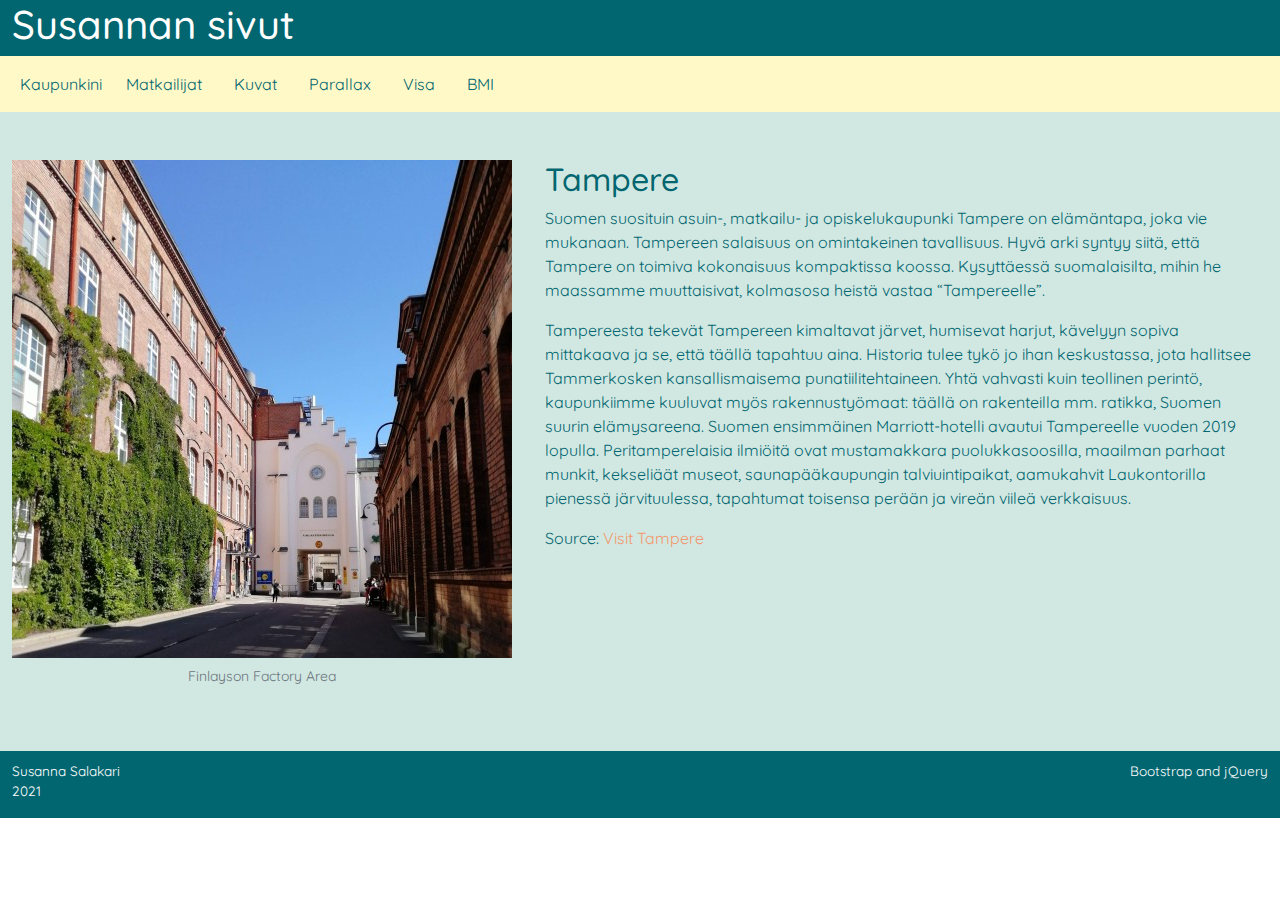
<file: index.html>
<!DOCTYPE html>
<html lang="fi">
<head>
    <meta charset="UTF-8">
    <meta http-equiv="X-UA-Compatible" content="IE=edge">
    <meta name="viewport" content="width=device-width, initial-scale=1.0">
    <meta content="Susanna Salakari" name="author">
    <title>Kaupunkini, Susannan sivut - SS</title>
    <link rel="stylesheet" href="css/bootstrap.css">
    <link rel="stylesheet" href="css/salakari.css">
</head>
<body>
    <main class="container-fluid">

        <header class="row">
            <div class="col-12">
                <h1>Susannan sivut</h1>
            </div>
            <!-- navbar: perusasettelu -->
            <nav class="navbar navbar-expand-md navbar-light bg-light">
                <!-- hampurilaisvalikko -->
                <button type="button" class="navbar-toggler"
                data-bs-toggle="collapse" data-bs-target="#valikko"
                aria-controls="valikko" aria-expanded="false"
                aria-label="Toggle navigation">
                <span class="navbar-toggler-icon"></span>
                </button>
                <!-- tästä alkaa varsinainen valikko -->
                <div class="collapse navbar-collapse" id="valikko">
                    <ul class="navbar-nav">
                        <li class="nav-item">
                            <a class="nav-link" aria-current="page" 
                            href="index.html">Kaupunkini</a>
                        </li>
                        <li class="nav-item px-2">
                            <a class="nav-link" aria-current="page" 
                            href="touristsSS.html">Matkailijat</a>
                        </li>
                        <li class="nav-item px-2">
                            <a class="nav-link" aria-current="page" 
                            href="imagesSS.html">Kuvat</a>
                        </li>
                        <li class="nav-item px-2">
                            <a class="nav-link" aria-current="page" 
                            href="parallaxSS.html">Parallax</a>
                        </li>
                        <li class="nav-item px-2">
                            <a class="nav-link" aria-current="page" 
                            href="QuizSS.html">Visa</a>
                        </li>
                        <li class="nav-item px-2">
                            <a class="nav-link" aria-current="page" 
                            href="bmiSS.html">BMI</a>
                        </li>
                    </ul>
                </div>
            </nav>
        </header>

        <section class="row mt-5 mb-5">
            <div class="col-md-5">
                <figure class="figure">
                    <img src="img/finlaysonArea.jpg" class="figure-img img-fluid" alt="finlayson area">
                    <figcaption class="figure-caption text-center">Finlayson Factory Area</figcaption>
                </figure>
            </div>
            <div class="col-md-7 index">
                <h2>Tampere</h2>
                <p>Suomen suosituin asuin-, matkailu- ja opiskelukaupunki Tampere on elämäntapa, joka vie mukanaan. 
                    Tampereen salaisuus on omintakeinen tavallisuus. Hyvä arki syntyy siitä, että Tampere on toimiva 
                    kokonaisuus kompaktissa koossa. Kysyttäessä suomalaisilta, mihin he maassamme muuttaisivat, kolmasosa 
                    heistä vastaa “Tampereelle”.</p>
                <p>Tampereesta tekevät Tampereen kimaltavat järvet, humisevat harjut, kävelyyn sopiva mittakaava ja se, että 
                    täällä tapahtuu aina. Historia tulee tykö jo ihan keskustassa, jota hallitsee Tammerkosken kansallismaisema 
                    punatiilitehtaineen. Yhtä vahvasti kuin teollinen perintö, kaupunkiimme kuuluvat myös rakennustyömaat: täällä on 
                    rakenteilla mm. ratikka, Suomen suurin elämysareena. Suomen ensimmäinen Marriott-hotelli avautui Tampereelle vuoden 
                    2019 lopulla. Peritamperelaisia ilmiöitä ovat mustamakkara puolukkasoosilla, maailman parhaat munkit, kekseliäät 
                    museot, saunapääkaupungin talviuintipaikat, aamukahvit Laukontorilla pienessä järvituu­lessa, tapahtumat toisensa 
                    perään ja vireän viileä verkkaisuus.</p>
                <address class="text-start">Source: <a href="https://visittampere.fi/info/tampereen-tarina/" 
                    target="_blank">Visit Tampere</a></address>
            </div>

        </section>

        <footer class="row mt-5">
            <div class="col-12 col-md-6">
                <p class="text-center text-md-start">Susanna Salakari<br>2021</p>
            </div>
            <div class="col-12 col-md-6">
                <p class="text-center text-md-end">Bootstrap and jQuery</p>
            </div>
        </footer>

    </main>

    <script src="https://cdn.jsdelivr.net/npm/@popperjs/core@2.6.0/dist/umd/popper.min.js" 
        integrity="sha384-KsvD1yqQ1/1+IA7gi3P0tyJcT3vR+NdBTt13hSJ2lnve8agRGXTTyNaBYmCR/Nwi" 
        crossorigin="anonymous"></script>
    <script src="https://cdn.jsdelivr.net/npm/bootstrap@5.0.0-beta2/dist/js/bootstrap.min.js" 
        integrity="sha384-nsg8ua9HAw1y0W1btsyWgBklPnCUAFLuTMS2G72MMONqmOymq585AcH49TLBQObG" 
        crossorigin="anonymous"></script>
    <script src="js/salakari.js"></script>
</body>
</html>
</file>
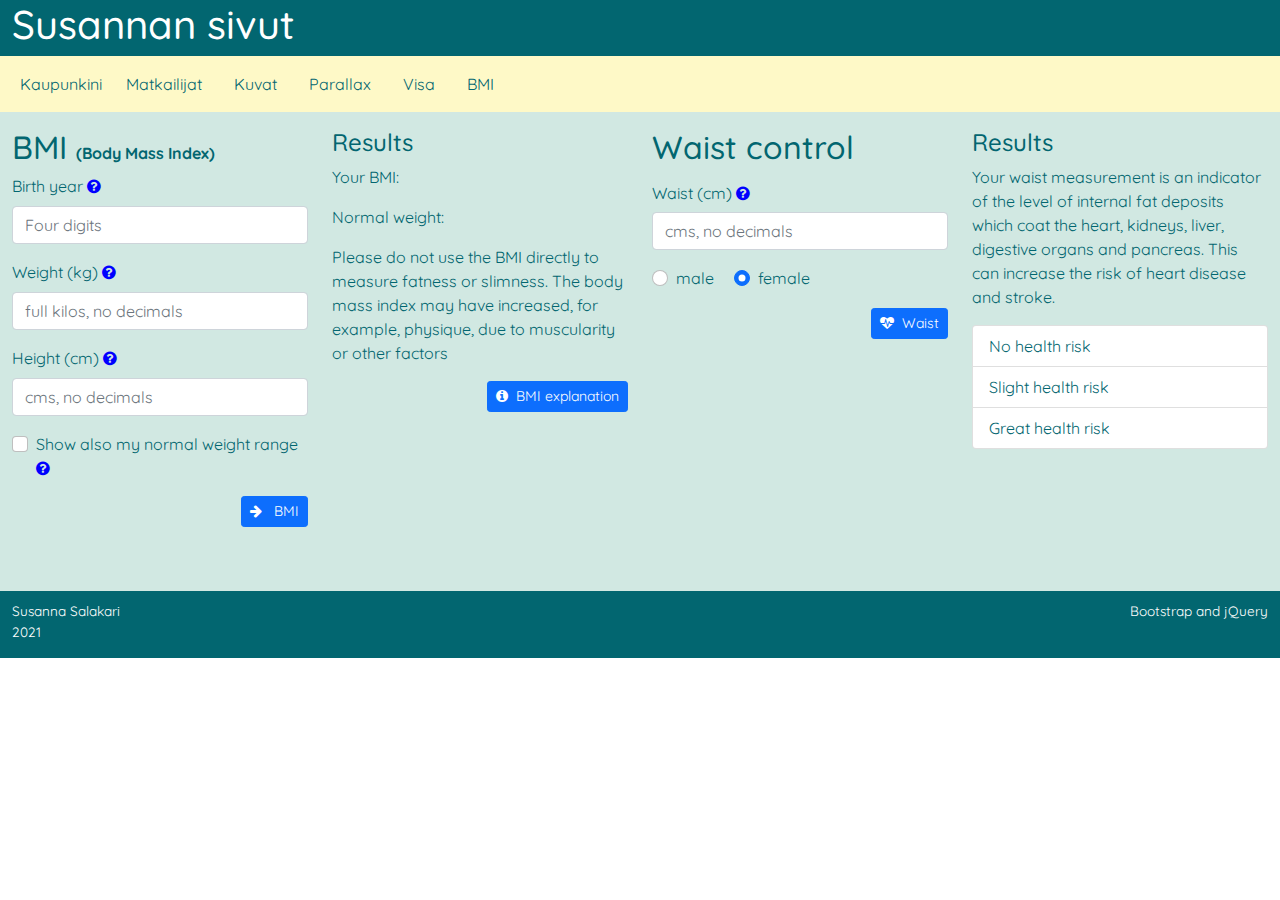
<file: bmiSS.html>
<!DOCTYPE html>
<html lang="en">
<head>
    <meta charset="UTF-8">
    <meta http-equiv="X-UA-Compatible" content="IE=edge">
    <meta name="viewport" content="width=device-width, initial-scale=1.0">
    <meta content="Susanna Salakari" name="author">
    <title>BMI, Susannan sivut - SS</title>
    <link rel="stylesheet" href="css/bootstrap.css">
    <link rel="stylesheet" href="https://stackpath.bootstrapcdn.com/font-awesome/4.7.0/css/font-awesome.min.css" integrity="sha384-wvfXpqpZZVQGK6TAh5PVlGOfQNHSoD2xbE+QkPxCAFlNEevoEH3Sl0sibVcOQVnN" crossorigin="anonymous">
    <link rel="stylesheet" href="css/salakari.css">
</head>
<body>
    <main class="container-fluid">

        <header class="row">
            <div class="col-12">
                <h1>Susannan sivut</h1>
            </div>
            <!-- navbar: perusasettelu -->
            <nav class="navbar navbar-expand-md navbar-light bg-light">
                    <!-- hampurilaisvalikko -->
                    <button type="button" class="navbar-toggler"
                    data-bs-toggle="collapse" data-bs-target="#valikko"
                    aria-controls="valikko" aria-expanded="false"
                    aria-label="Toggle navigation">
                    <span class="navbar-toggler-icon"></span>
                    </button>
                    <!-- tästä alkaa varsinainen valikko -->
                    <div class="collapse navbar-collapse" id="valikko">
                        <ul class="navbar-nav">
                            <li class="nav-item">
                                <a class="nav-link" aria-current="page" 
                                href="index.html">Kaupunkini</a>
                            </li>
                            <li class="nav-item px-2">
                                <a class="nav-link" aria-current="page" 
                                href="touristsSS.html">Matkailijat</a>
                            </li>
                            <li class="nav-item px-2">
                                <a class="nav-link" aria-current="page" 
                                href="imagesSS.html">Kuvat</a>
                            </li>
                            <li class="nav-item px-2">
                                <a class="nav-link" aria-current="page" 
                                href="parallaxSS.html">Parallax</a>
                            </li>
                            <li class="nav-item px-2">
                                <a class="nav-link" aria-current="page" 
                                href="QuizSS.html">Visa</a>
                            </li>
                            <li class="nav-item px-2">
                                <a class="nav-link" aria-current="page" 
                                href="bmiSS.html">BMI</a>
                            </li>
                        </ul>
                    </div>
                </nav>
        </header>

        <section class="row" id="bmipage">

            <div class="col-sm-6 col-lg-3 mt-3" >
                <h2 class="h2bmi">BMI <span id="bmismall">(Body Mass Index)</span></h2>
                <form>
                    <div class="mb-3">
                        <label for="svuosi" class="form-label">Birth year</label>
                        <a data-bs-container="body" 
                        data-bs-toggle="popover" 
                        data-bs-placement="right" 
                        title="What's my birth year?"
                        data-bs-content="Birth year is the year you were born, silly!"
                        data-bs-trigger="focus"
                        tabindex="0">
                        <i class="fa fa-question-circle" aria-hidden="true"></i>
                        </a>
                        <input type="text" class="form-control bmiinputs" id="svuosi" placeholder="Four digits">
                    </div>
                    <div class="mb-3">
                        <label for="paino" class="form-label">Weight (kg)</label>
                        <a data-bs-container="body" 
                        data-bs-toggle="popover" 
                        data-bs-placement="right" 
                        title="What is my weight?"
                        data-bs-content="Better jump on a scale and check!"
                        data-bs-trigger="focus"
                        tabindex="0">
                        <i class="fa fa-question-circle" aria-hidden="true"></i>
                        </a>
                        <input type="text" class="form-control bmiinputs" id="paino" placeholder="full kilos, no decimals">
                    </div>
                    <div class="mb-3">
                        <label for="pituus" class="form-label">Height (cm)</label>
                        <a data-bs-container="body" 
                        data-bs-toggle="popover" 
                        data-bs-placement="right" 
                        title="What is my height?"
                        data-bs-content="Measure from the top of your head to the tips of your toes - standing on tiptoes is CHEATING!"
                        data-bs-trigger="focus"
                        tabindex="0">
                        <i class="fa fa-question-circle" aria-hidden="true"></i>
                        </a>
                        <input type="text" class="form-control bmiinputs" id="pituus" placeholder="cms, no decimals">
                    </div>
                    <div class="form-check">
                        <input class="form-check-input" type="checkbox" id="shownormal">
                        <label class="form-check-label" for="shownormal">
                          Show also my normal weight range
                        </label>
                        <a data-bs-container="body" 
                        data-bs-toggle="popover" 
                        data-bs-placement="right" 
                        title="What is normal weight range?"
                        data-bs-content="The amount you should weigh to be healthy!"
                        data-bs-trigger="focus"
                        tabindex="0">
                        <i class="fa fa-question-circle" aria-hidden="true"></i>
                        </a>
                    </div>

                    <div class="text-end mt-3">
                        <button type="button" class="btn btn-primary btn-sm" id="bmibutton">
                        <i class="fa fa-arrow-right" aria-hidden="true"></i> &nbsp; BMI</button>
                    </div>
                    <p id="testi9"></p>
                </form> 
            </div>

            <div class="col-sm-6 col-lg-3 mt-3">
                <h4>Results</h4>
                <p>Your BMI: <span id="bmiresult"></span></p>
                <p>Normal weight: <span id="normalresult"></span></p>
                <p>Please do not use the BMI directly to measure
                    fatness or slimness. The body mass index may
                    have increased, for example, physique, due to
                    muscularity or other factors
                </p>
                <div class="text-end mt-3">
                    <button class="btn btn-primary btn-sm mb-3" type="button" data-bs-toggle="collapse" 
                        data-bs-target="#collapseExample" aria-expanded="false" aria-controls="collapseExample" id="bmiexpbtn">
                        <i class="fa fa-info-circle" aria-hidden="true"></i>&nbsp; BMI explanation
                    </button>
                </div>
                <div class="collapse" id="collapseExample">
                    <div class="card card-body">
                        <ul class="list-group" id="bmiexpl">
                            <li class="list-group-item range1" id="bmi1"> Severly underweight (BMI < 17)</li>
                            <li class="list-group-item range1" id="bmi2"> Underweight (BMI = 17 - < 18.5)</li>
                            <li class="list-group-item range1" id="bmi3"> Normal weight (BMI = 18.5 - < 25)</li>
                            <li class="list-group-item range1" id="bmi4"> Overweight (BMI = 25 - < 30)</li>
                            <li class="list-group-item range1" id="bmi5"> Moderately obese (BMI = 30 - < 35)</li>
                            <li class="list-group-item range1" id="bmi6"> Severely obese (BMI = 35 - < 40)</li>
                            <li class="list-group-item range1" id="bmi7"> Very severely obese (BMI >= 40)</li>
                        </ul>
                    </div>
                  </div>

            </div>

            <div class="col-sm-6 col-lg-3 mt-3"> 
                <h2 class="h2bmi">Waist control</h2>
                <div>
                    <label for="waist" class="col-form-label">Waist (cm)
                    </label>                        
                    <a data-bs-container="body" 
                    data-bs-toggle="popover" 
                    data-bs-placement="right" 
                    title="Where exactly is waist?"
                    data-bs-content="Waist is the part of the body between the pelvis and the stomach."
                    data-bs-trigger="focus"
                    tabindex="0">
                    <i class="fa fa-question-circle" aria-hidden="true"></i>
                    </a>
                    <div>
                        <input type="text" class="form-control" id="waist" placeholder="cms, no decimals">
                    </div>
                </div>

                <!-- <i class="fa fa-question-circle-o" aria-hidden="true"></i> -->

                <div class="mt-3">
                    <div class="form-check form-check-inline">
                        <input class="form-check-input" type="radio" name="gender" id="male" value="1"  >
                        <label class="form-check-label" for="male">
                          male
                        </label>
                    </div>
                    <div class="form-check form-check-inline" checked>
                        <input class="form-check-input" type="radio" name="gender" id="female" value="2" checked>
                        <label class="form-check-label" for="female">
                          female
                        </label>
                    </div>
                </div>

                <div class="text-end mt-3">
                    <button type="button" class="btn btn-primary btn-sm" id="calcwaist"><i class="fa fa-heartbeat" aria-hidden="true"></i>&nbsp; Waist</button>
                </div>

            </div>

            <div class="col-sm-6 col-lg-3 mt-3">
                <h4>Results</h4>
                <p>Your waist measurement is an indicator of the
                    level of internal fat deposits which coat the
                    heart, kidneys, liver, digestive organs and
                    pancreas. This can increase the risk of heart
                    disease and stroke.
                </p>

                <ul class="list-group">
                    <li class="list-group-item range2" id="health1">No health risk</li>
                    <li class="list-group-item range2" id="health2">Slight health risk</li>
                    <li class="list-group-item range2" id="health3">Great health risk</li>
                </ul>
            </div>

        </section>

        <footer class="row mt-5">
            <div class="col-12 col-md-6">
                <p class="text-center text-md-start">Susanna Salakari<br>2021</p>
            </div>
            <div class="col-12 col-md-6">
                <p class="text-center text-md-end">Bootstrap and jQuery</p>
            </div>
        </footer>

    </main>

    <!--  modal window definition -->
    <div class="modal" tabindex="-1" id="mymessage">
        <div class="modal-dialog">
            <div class="modal-content">
                <div class="modal-header">
                    <h5 class="modal-title" id="m_title">Missing input</h5>
                    <button type="button" class="btn-close" data-bs-dismiss="modal" aria-label="Close"></button>
                </div>
                <div class="modal-body" id="m_body">
                    <p>You need to write all input data</p>
                </div>
                <div class="modal-footer">
                    <button type="button" class="btn btn-primary" data-bs-dismiss="modal">Close</button>                        
                </div>
            </div>
        </div>
    </div>    


    <script src="https://cdn.jsdelivr.net/npm/@popperjs/core@2.6.0/dist/umd/popper.min.js" 
        integrity="sha384-KsvD1yqQ1/1+IA7gi3P0tyJcT3vR+NdBTt13hSJ2lnve8agRGXTTyNaBYmCR/Nwi" 
        crossorigin="anonymous"></script>
    <script src="https://cdn.jsdelivr.net/npm/bootstrap@5.0.0-beta2/dist/js/bootstrap.min.js" 
        integrity="sha384-nsg8ua9HAw1y0W1btsyWgBklPnCUAFLuTMS2G72MMONqmOymq585AcH49TLBQObG" 
        crossorigin="anonymous"></script>
    <script src="https://ajax.googleapis.com/ajax/libs/jquery/3.6.0/jquery.min.js"></script>
    <script src="js/salakari.js"></script>
</body>
</html>
</file>
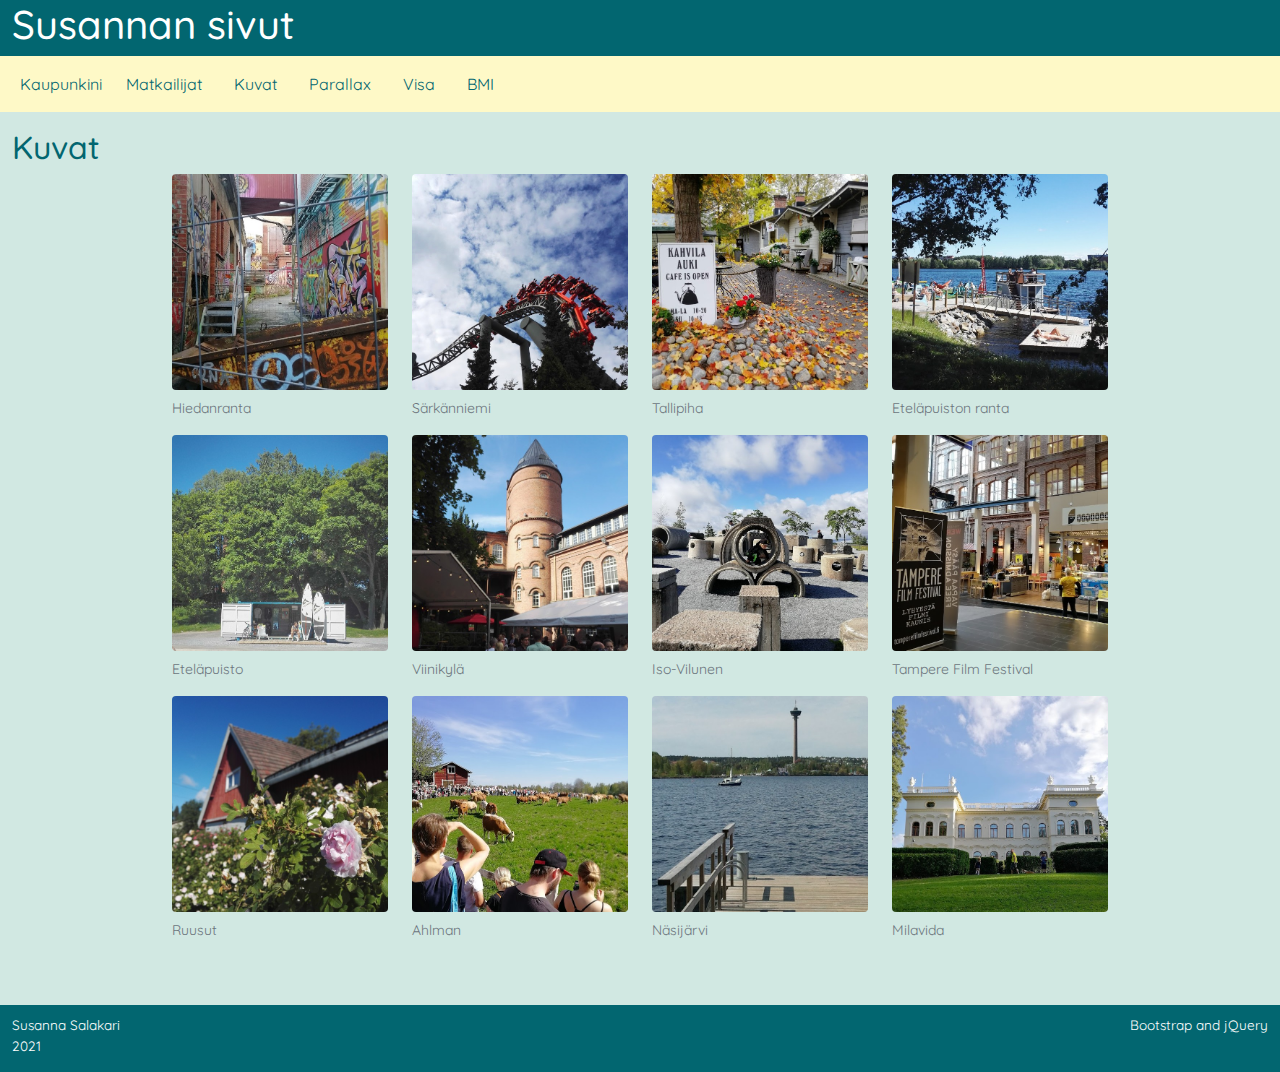
<file: imagesSS.html>
<!DOCTYPE html>
<html lang="fi">
<head>
    <meta charset="UTF-8">
    <meta http-equiv="X-UA-Compatible" content="IE=edge">
    <meta name="viewport" content="width=device-width, initial-scale=1.0">
    <meta content="Susanna Salakari" name="author">
    <title>Kuvat, Susannan sivut - SS</title>
    <link rel="stylesheet" href="css/bootstrap.css">
    <link rel="stylesheet" href="css/lightbox.css">
    <link rel="stylesheet" href="css/salakari.css">


</head>
<body>
    <main class="container-fluid">

        <header class="row">
            <div class="col-12">
                <h1>Susannan sivut</h1>
            </div>
            <!-- navbar: perusasettelu -->
            <nav class="navbar navbar-expand-md navbar-light bg-light">
                    <!-- hampurilaisvalikko -->
                    <button type="button" class="navbar-toggler"
                    data-bs-toggle="collapse" data-bs-target="#valikko"
                    aria-controls="valikko" aria-expanded="false"
                    aria-label="Toggle navigation">
                    <span class="navbar-toggler-icon"></span>
                    </button>
                    <!-- tästä alkaa varsinainen valikko -->
                    <div class="collapse navbar-collapse" id="valikko">
                        <ul class="navbar-nav">
                            <li class="nav-item">
                                <a class="nav-link" aria-current="page" 
                                href="index.html">Kaupunkini</a>
                            </li>
                            <li class="nav-item px-2">
                                <a class="nav-link" aria-current="page" 
                                href="touristsSS.html">Matkailijat</a>
                            </li>
                            <li class="nav-item px-2">
                                <a class="nav-link" aria-current="page" 
                                href="imagesSS.html">Kuvat</a>
                            </li>
                            <li class="nav-item px-2">
                                <a class="nav-link" aria-current="page" 
                                href="parallaxSS.html">Parallax</a>
                            </li>
                            <li class="nav-item px-2">
                                <a class="nav-link" aria-current="page" 
                                href="QuizSS.html">Visa</a>
                            </li>
                            <li class="nav-item px-2">
                                <a class="nav-link" aria-current="page" 
                                href="bmiSS.html">BMI</a>
                            </li>
                        </ul>
                    </div>
                </div>
            </nav>
        </header>

        <section class="row col-12 mt-3">
            <h2>Kuvat</h2>
        </section>

        <section class="row gallery">
            
                <figure class="col-md-3 col-sm-6 figure">
                    <a href="img/hiedanranta.jpg" data-lightbox="tampere"
                        data-title="Hiedanrannan teollisuusalue"
                        data-alt="graffiteja">
                        <img src="img/hiedanranta.jpg" alt="hiedanranta" class="figure-img img-fluid rounded">
                    </a>
                    <figcaption class="figure-caption">Hiedanranta</figcaption>
                </figure>

                <figure class="col-md-3 col-sm-6 figure">
                    <a href="img/särkkä.jpg" data-lightbox="tampere"
                        data-title="Särkänniemen Tornado-vuoristorata"
                        data-alt="tornado-vuoristorata">
                        <img src="img/särkkä.jpg" alt="vuoristorata" class="figure-img img-fluid rounded">
                    </a>
                    <figcaption class="figure-caption">Särkänniemi</figcaption>
                </figure>

                <figure class="col-md-3 col-sm-6 figure">
                    <a href="img/tallipiha.jpg" data-lightbox="tampere"
                        data-title="Tallipihan puodit syksyllä"
                        data-alt="tallipiha">
                        <img src="img/tallipiha.jpg" alt="puoteja" class="figure-img img-fluid rounded">
                    </a>
                    <figcaption class="figure-caption">Tallipiha</figcaption>
                </figure>

                <figure class="col-md-3 col-sm-6 figure">
                    <a href="img/eteläpuisto.jpg" data-lightbox="tampere"
                        data-title="Eteläpuiston auringonottolaituri"
                        data-alt="laituri">
                        <img src="img/eteläpuisto.jpg" alt="laituri" class="figure-img img-fluid rounded">
                    </a>
                    <figcaption class="figure-caption">Eteläpuiston ranta</figcaption>
                </figure>

                <figure class="col-md-3 col-sm-6 figure">
                    <a href="img/sup.jpg" data-lightbox="tampere"
                        data-title="Rantaelämää Eteläpuistossa"
                        data-alt="sup-lautoja">
                        <img src="img/sup.jpg" alt="sup-lautavuokraamo" class="figure-img img-fluid rounded">
                    </a>
                    <figcaption class="figure-caption">Eteläpuisto</figcaption>
                </figure>

                <figure class="col-md-3 col-sm-6 figure">
                    <a href="img/viinikylä.jpg" data-lightbox="tampere"
                        data-title="Viinikylä-tapahtuma Finlaysonilla"
                        data-alt="finlaysonin sisäpiha">
                        <img src="img/viinikylä.jpg" alt="finlayson" class="figure-img img-fluid rounded">
                    </a>
                    <figcaption class="figure-caption">Viinikylä</figcaption>
                </figure>

                <figure class="col-md-3 col-sm-6 figure">
                    <a href="img/isovilunen.jpg" data-lightbox="tampere"
                        data-title="Iso-Vilusen trialpuisto"
                        data-alt="trial-rata">
                        <img src="img/isovilunen.jpg" alt="trialrata" class="figure-img img-fluid rounded">
                    </a>
                    <figcaption class="figure-caption">Iso-Vilunen</figcaption>
                </figure>

                <figure class="col-md-3 col-sm-6 figure">
                    <a href="img/filmfestival.jpg" data-lightbox="tampere"
                        data-title="Elokuvajuhlien infopiste"
                        data-alt="finlayson aukio">
                        <img src="img/filmfestival.jpg" alt="finlayson" class="figure-img img-fluid rounded">
                    </a>
                    <figcaption class="figure-caption">Tampere Film Festival</figcaption>
                </figure>

                <figure class="col-md-3 col-sm-6 figure">
                    <a href="img/kartano.jpg" data-lightbox="tampere"
                        data-title="Ruusut kukkii Muotialan kartanon pihapiirissä"
                        data-alt="ruusupensas">
                        <img src="img/kartano.jpg" alt="ruusuja" class="figure-img img-fluid rounded">
                    </a>
                    <figcaption class="figure-caption">Ruusut</figcaption>
                </figure>

                <figure class="col-md-3 col-sm-6 figure">
                    <a href="img/ahlman.jpg" data-lightbox="tampere"
                        data-title="Lehmien laitumelle lasku Ahlmanilla"
                        data-alt="lehmät laitumille">
                        <img src="img/ahlman.jpg" alt="lehmiä" class="figure-img img-fluid rounded">
                    </a>
                    <figcaption class="figure-caption">Ahlman</figcaption>
                </figure>

                <figure class="col-md-3 col-sm-6 figure">
                    <a href="img/lapinniemi.jpg" data-lightbox="tampere"
                        data-title="Näsijärvi ja Näsinneula"
                        data-alt="näsinneula ja näsijärvi">
                        <img src="img/lapinniemi.jpg" alt="näsinneula" class="figure-img img-fluid rounded">
                    </a>
                    <figcaption class="figure-caption">Näsijärvi</figcaption>
                </figure>

                <figure class="col-md-3 col-sm-6 figure">
                    <a href="img/milavida.jpg" data-lightbox="tampere"
                        data-title="Milavidan kartano Näsinpuistossa"
                        data-alt="näsinpuiston kartano">
                        <img src="img/milavida.jpg" alt="näsinpuisto" class="figure-img img-fluid rounded">
                    </a>
                    <figcaption class="figure-caption">Milavida</figcaption>
                </figure>

        </section>

        <footer class="row mt-5">
            <div class="col-12 col-md-6">
                <p class="text-center text-md-start">Susanna Salakari<br>2021</p>
            </div>
            <div class="col-12 col-md-6">
                <p class="text-center text-md-end">Bootstrap and jQuery</p>
            </div>
        </footer>

    </main>

    <script src="https://cdn.jsdelivr.net/npm/@popperjs/core@2.6.0/dist/umd/popper.min.js" 
        integrity="sha384-KsvD1yqQ1/1+IA7gi3P0tyJcT3vR+NdBTt13hSJ2lnve8agRGXTTyNaBYmCR/Nwi" 
        crossorigin="anonymous"></script>
    <script src="https://cdn.jsdelivr.net/npm/bootstrap@5.0.0-beta2/dist/js/bootstrap.min.js" 
        integrity="sha384-nsg8ua9HAw1y0W1btsyWgBklPnCUAFLuTMS2G72MMONqmOymq585AcH49TLBQObG" 
        crossorigin="anonymous"></script>
    <script src="https://ajax.googleapis.com/ajax/libs/jquery/3.6.0/jquery.min.js"></script>
    <script src="js/lightbox.js"></script>
    <script src="js/salakari.js"></script>
</body>
</html>
</file>
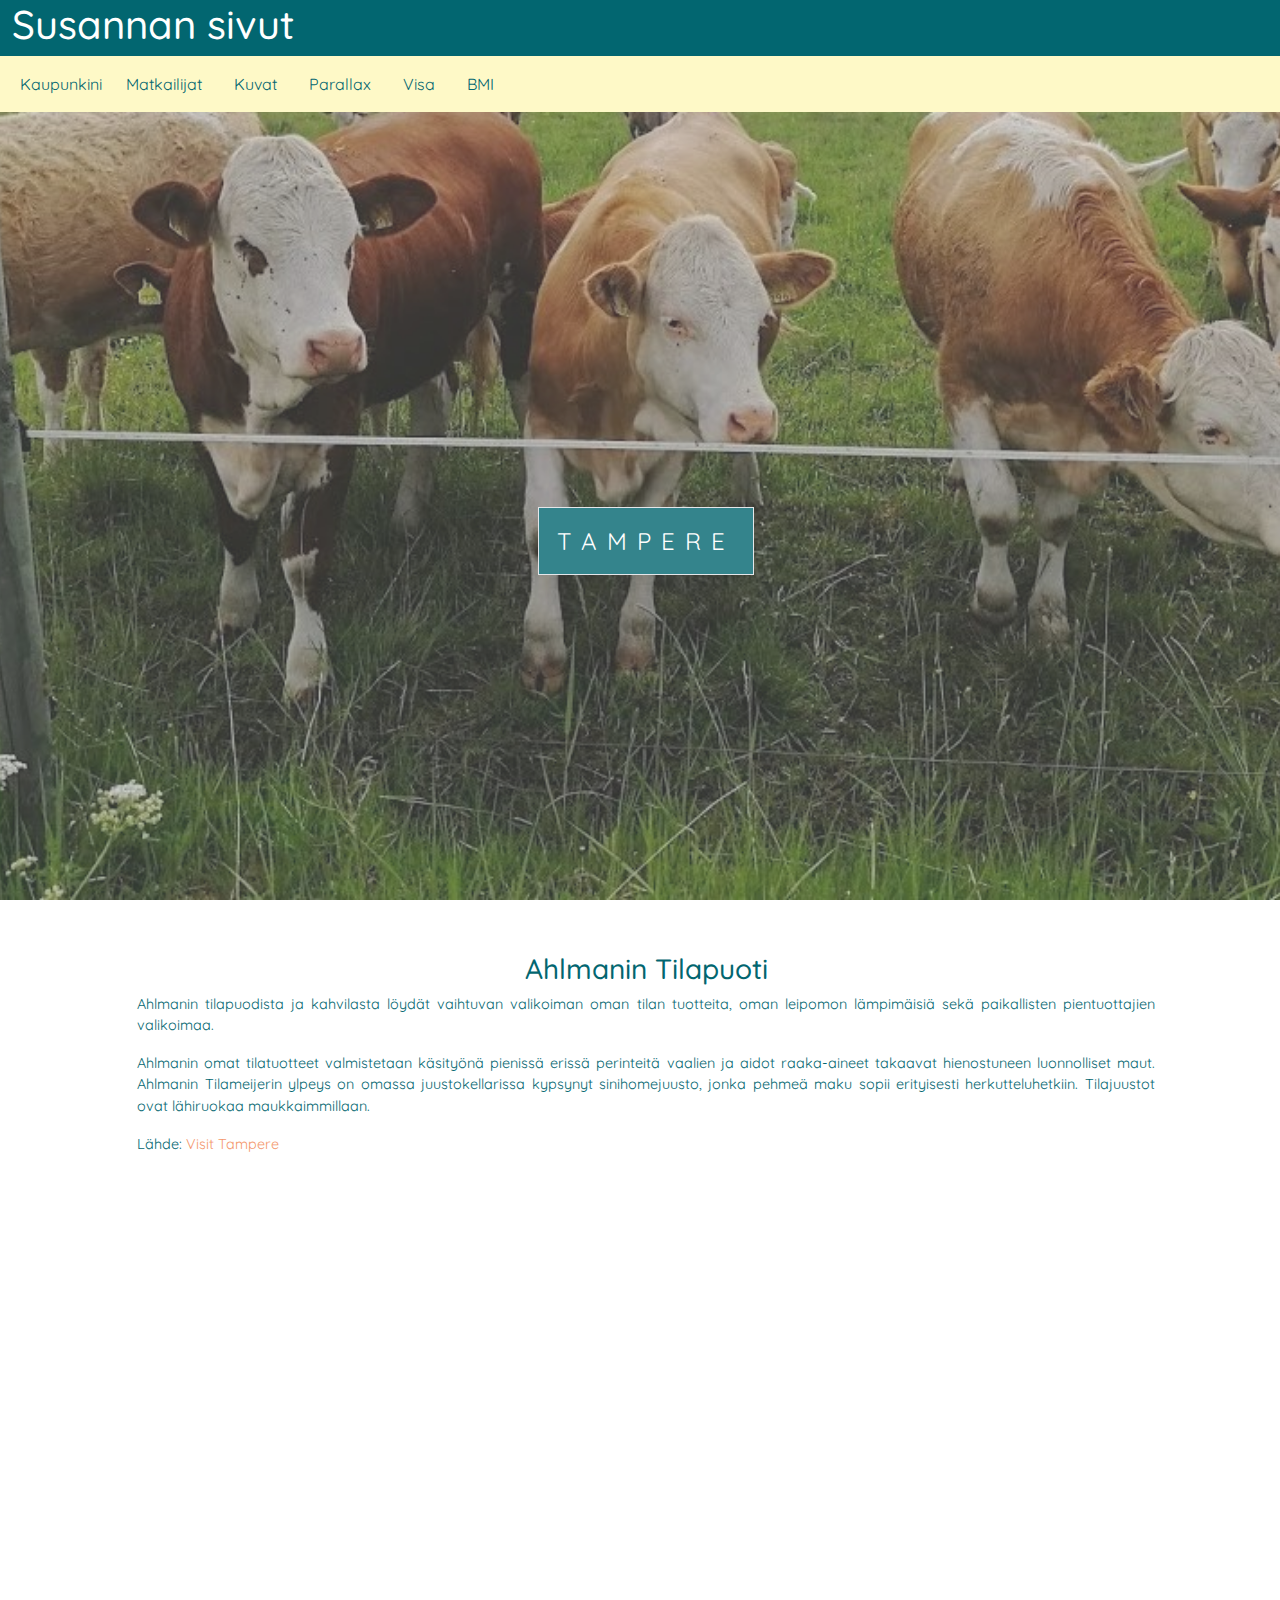
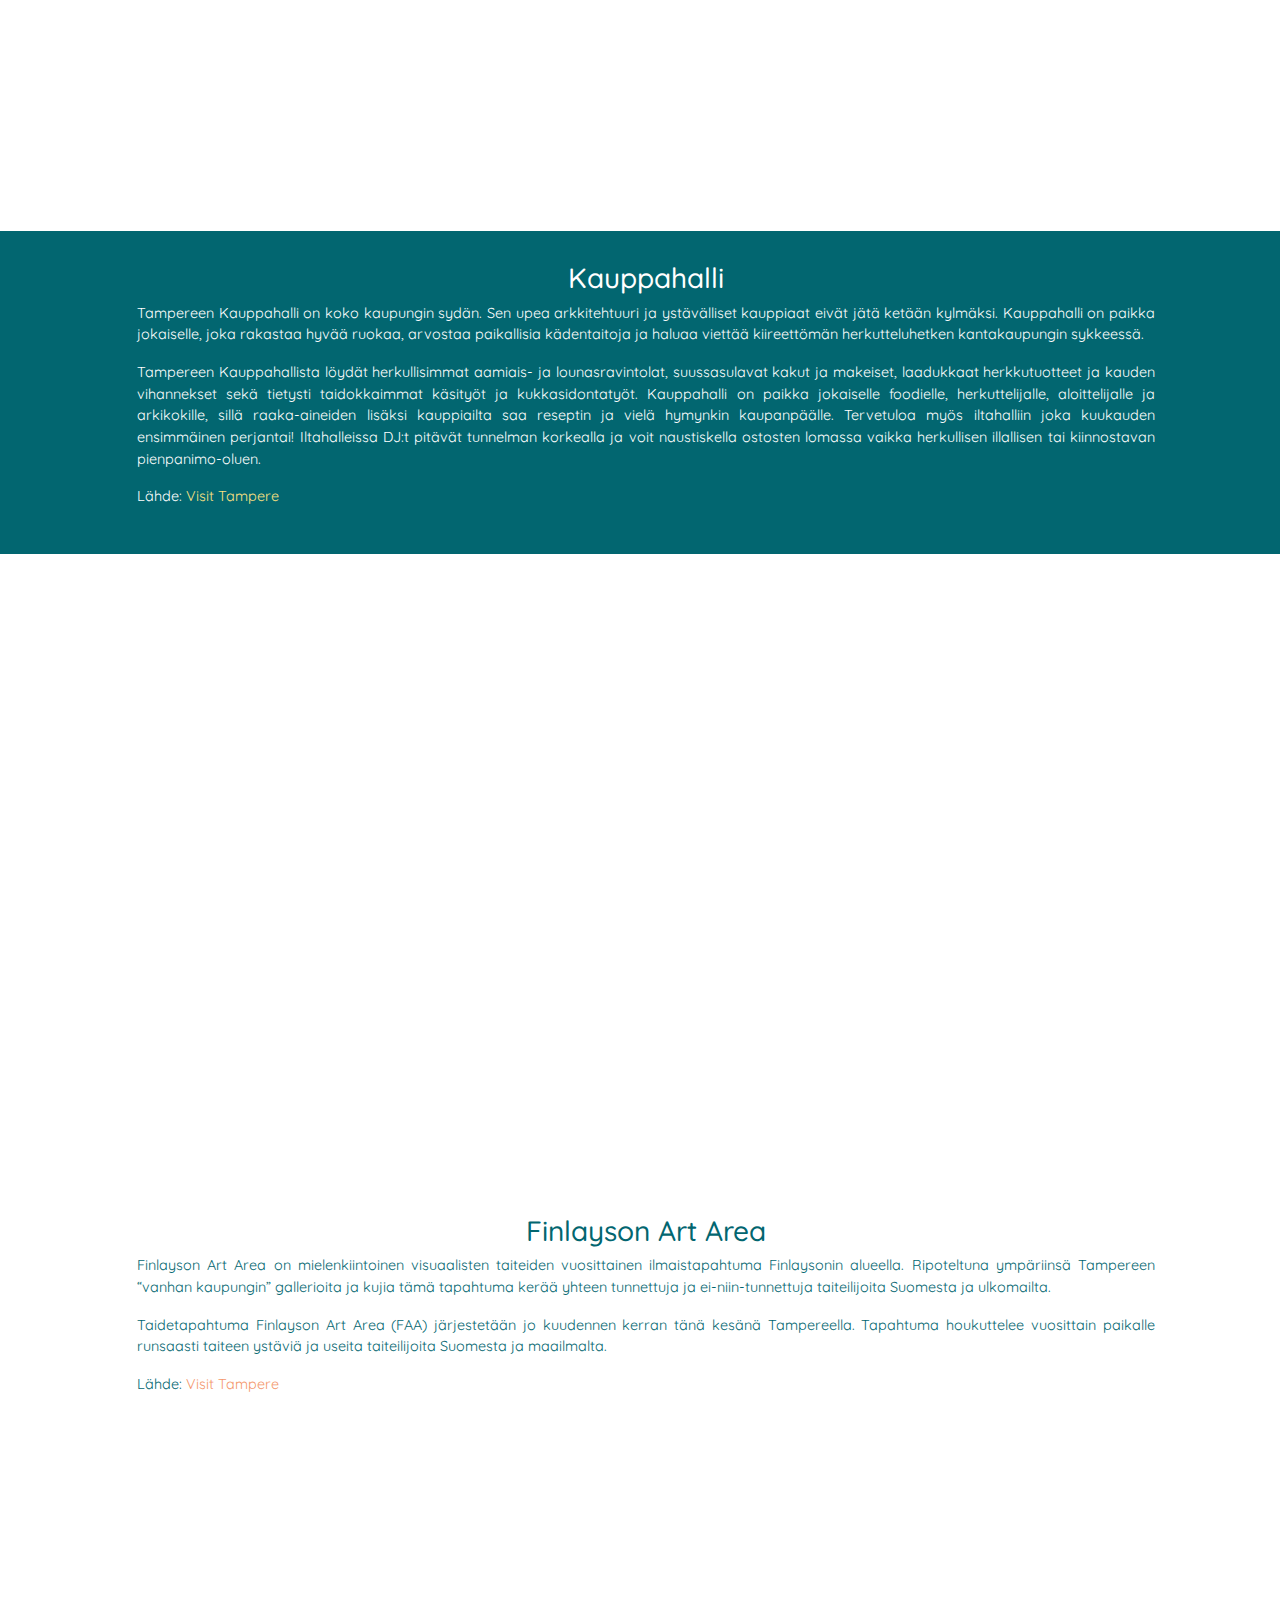
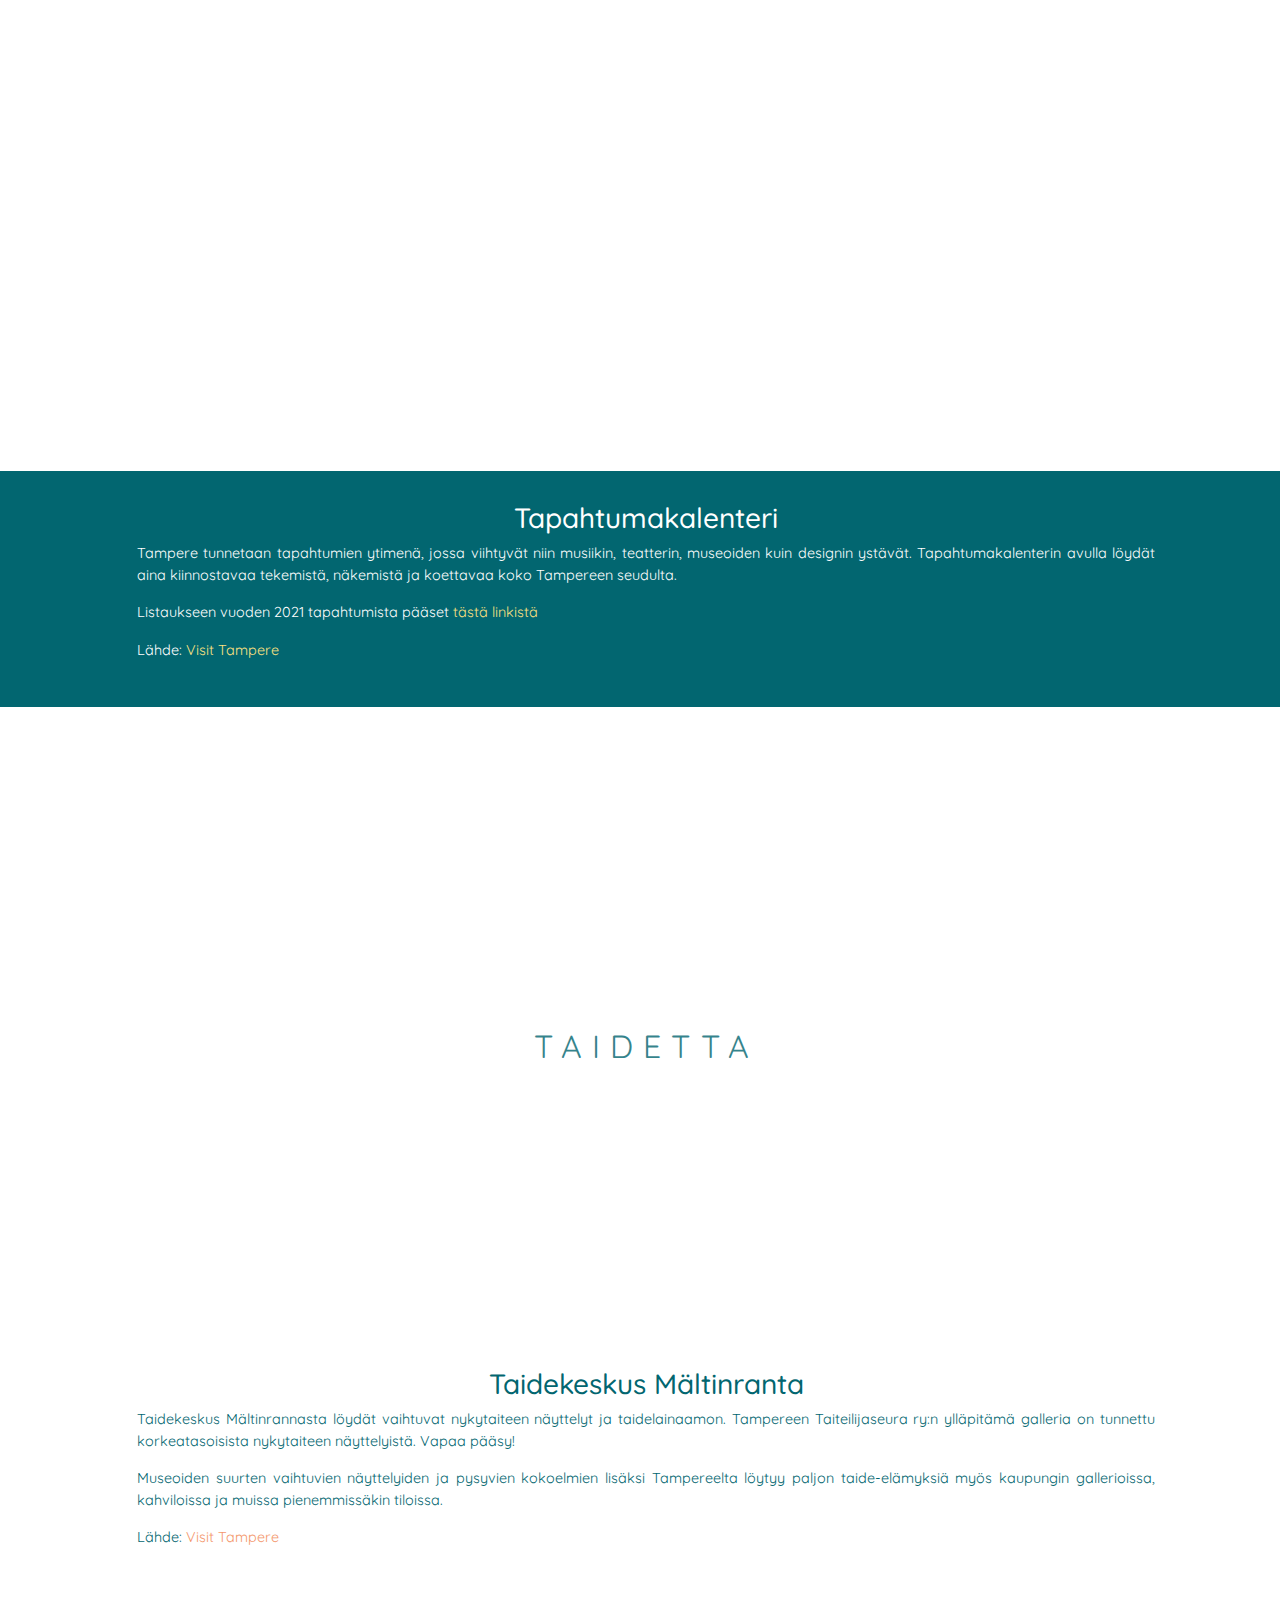
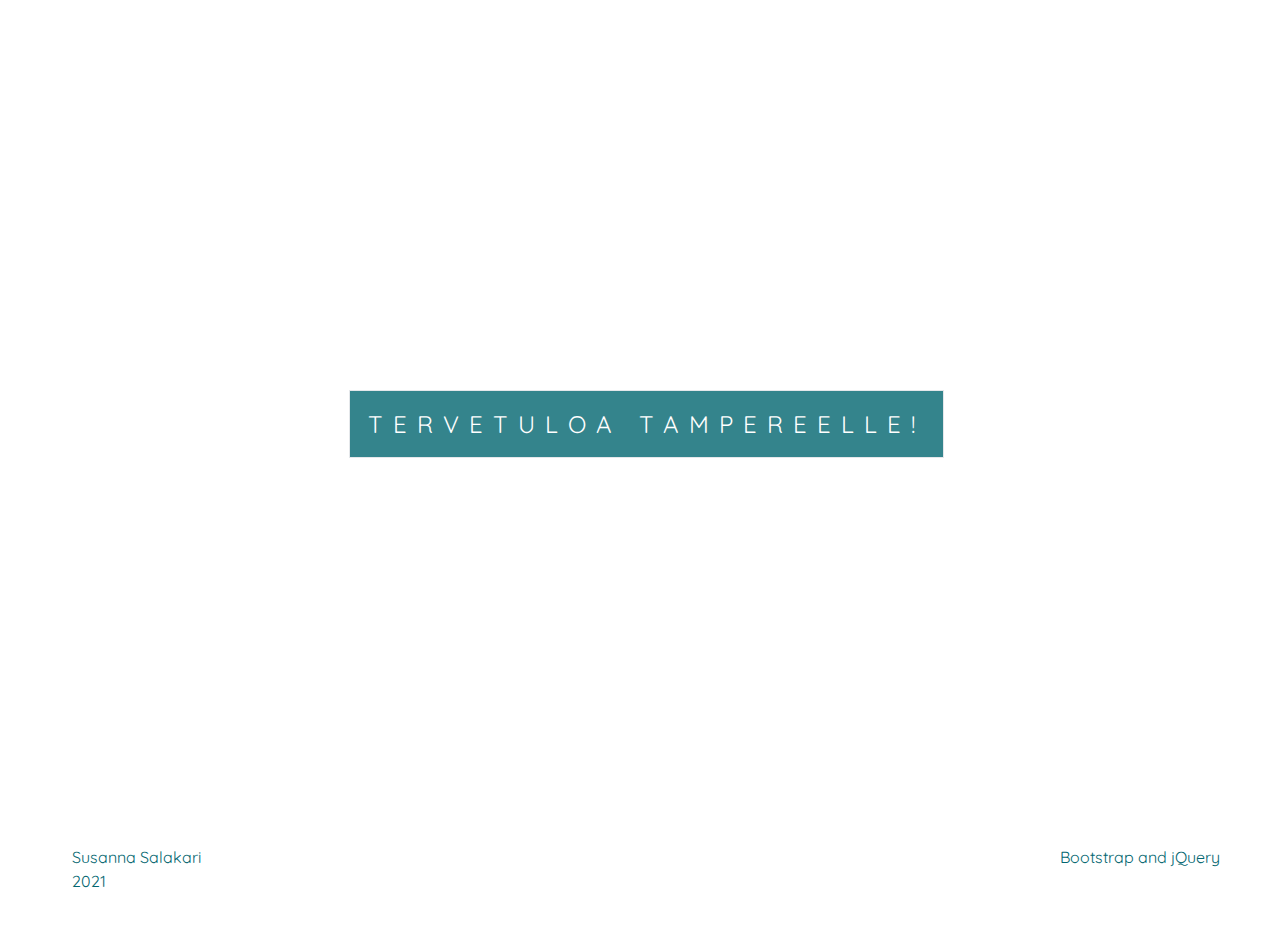
<file: parallaxSS.html>
<!DOCTYPE html>
<html lang="fi">
<head>
    <meta charset="UTF-8">
    <meta http-equiv="X-UA-Compatible" content="IE=edge">
    <meta name="viewport" content="width=device-width, initial-scale=1.0">
    <meta content="Susanna Salakari" name="author">
    <title>Parallax, Susannan sivut - SS</title>
    <link rel="stylesheet" href="css/bootstrap.css">
    <link rel="stylesheet" href="css/salakari.css">
    <link rel="stylesheet" href="css/parallax_salakari.css">
</head>
<body>
    <main class="container-fluid">

        <header class="row">
            <div class="col-12">
                <h1>Susannan sivut</h1>
            </div>
            <!-- navbar: perusasettelu -->
            <nav class="navbar navbar-expand-md navbar-light bg-light">
                    <!-- hampurilaisvalikko -->
                    <button type="button" class="navbar-toggler"
                    data-bs-toggle="collapse" data-bs-target="#valikko"
                    aria-controls="valikko" aria-expanded="false"
                    aria-label="Toggle navigation">
                    <span class="navbar-toggler-icon"></span>
                    </button>
                    <!-- tästä alkaa varsinainen valikko -->
                    <div class="collapse navbar-collapse" id="valikko">
                        <ul class="navbar-nav">
                            <li class="nav-item">
                                <a class="nav-link" aria-current="page" 
                                href="index.html">Kaupunkini</a>
                            </li>
                            <li class="nav-item px-2">
                                <a class="nav-link" aria-current="page" 
                                href="touristsSS.html">Matkailijat</a>
                            </li>
                            <li class="nav-item px-2">
                                <a class="nav-link" aria-current="page" 
                                href="imagesSS.html">Kuvat</a>
                            </li>
                            <li class="nav-item px-2">
                                <a class="nav-link" aria-current="page" 
                                href="parallaxSS.html">Parallax</a>
                            </li>
                            <li class="nav-item px-2">
                                <a class="nav-link" aria-current="page" 
                                href="QuizSS.html">Visa</a>
                            </li>
                            <li class="nav-item px-2">
                                <a class="nav-link" aria-current="page" 
                                href="bmiSS.html">BMI</a>
                            </li>
                        </ul>
                    </div>
                </div>
            </nav>
        </header>

        <section class="row">
            <!-- <div class="col-12"> -->
   
                <!-- parallax image -->
                <div id="bg1" class="parallax"> 
                    <div class="caption">
                        <span class="border">TAMPERE</span>
                    </div>
                </div>

                <!-- the text that scrolls over the image -->
                <div class="text"> 
                    <h3>Ahlmanin Tilapuoti</h3>
                    <p>Ahlmanin tilapuodista ja kahvilasta löydät vaihtuvan valikoiman 
                        oman tilan tuotteita, oman leipomon lämpimäisiä sekä paikallisten pientuottajien valikoimaa.</p>
                    <p>Ahlmanin omat tilatuotteet valmistetaan käsityönä pienissä erissä perinteitä vaalien ja aidot raaka-aineet 
                        takaavat hienostuneen luonnolliset maut. Ahlmanin Tilameijerin ylpeys on omassa juustokellarissa kypsynyt 
                        sinihomejuusto, jonka pehmeä maku sopii erityisesti herkutteluhetkiin. Tilajuustot ovat lähiruokaa maukkaimmillaan.</p>
                    <p>Lähde: <a href="https://visittampere.fi/kohteet/ahlmanin-tilapuoti/" target="_blank">
                        Visit Tampere</a></p>
                </div>

                <!-- parallax image, no text over the image -->
                <div id="bg2" class="parallax">
                    <!-- <div class="caption2">
                        <span class="border">HALLI</span>
                    </div> -->
                </div>

                <!-- the text that scrolls over the image -->
                <div class="text bgblue">
                    <h3>Kauppahalli</h3>
                    <p>Tampereen Kauppahalli on koko kaupungin sydän. Sen upea arkkitehtuuri ja ystävälliset kauppiaat eivät jätä 
                        ketään kylmäksi. Kauppahalli on paikka jokaiselle, joka rakastaa hyvää ruokaa, arvostaa paikallisia kädentaitoja 
                        ja haluaa viettää kiireettömän herkutteluhetken kantakaupungin sykkeessä.</p>
                    <p>Tampereen Kauppahallista löydät herkullisimmat aamiais- ja lounasravintolat, suussasulavat kakut ja makeiset, 
                        laadukkaat herkkutuotteet ja kauden vihannekset sekä tietysti taidokkaimmat käsityöt ja kukkasidontatyöt. 
                        Kauppahalli on paikka jokaiselle foodielle, herkuttelijalle, aloittelijalle ja arkikokille, sillä raaka-aineiden 
                        lisäksi kauppiailta saa reseptin ja vielä hymynkin kaupanpäälle. Tervetuloa myös iltahalliin joka kuukauden 
                        ensimmäinen perjantai! Iltahalleissa DJ:t pitävät tunnelman korkealla ja voit naustiskella ostosten lomassa vaikka 
                        herkullisen illallisen tai kiinnostavan pienpanimo-oluen.</p>
                    <p>Lähde: <a href="https://visittampere.fi/kohteet/tampereen-kauppahalli/" target="_blank">
                        Visit Tampere</a></p>
                </div>

                <!-- parallax image, no text over the image -->
                <div id="bg3" class="parallax">
                    <!-- <div class="caption2">
                        <span class="border">ART AREA</span>
                    </div> -->
                </div>

                <!-- the text that scrolls over the image -->
                <div class="text">
                    <h3>Finlayson Art Area</h3>
                    <p>Finlayson Art Area on mielenkiintoinen visuaalisten taiteiden vuosittainen ilmaistapahtuma Finlaysonin alueella. 
                        Ripoteltuna ympäriinsä Tampereen “vanhan kaupungin” gallerioita ja kujia tämä tapahtuma kerää yhteen tunnettuja ja 
                        ei-niin-tunnettuja taiteilijoita Suomesta ja ulkomailta.</p>
                    <p>Taidetapahtuma Finlayson Art Area (FAA) järjestetään jo kuudennen kerran tänä kesänä Tampereella. 
                        Tapahtuma houkuttelee vuosittain paikalle runsaasti taiteen ystäviä ja useita taiteilijoita Suomesta ja maailmalta.</p>
                    <p>Lähde: <a href="https://visittampere.fi/tapahtumat/finlayson-art-area/" target="_blank">
                        Visit Tampere</a></p>
                </div>

                <!-- parallax image, no text over the image -->
                <div id="bg4" class="parallax">
                    <!-- <div class="caption2">
                        <span class="border">TAPAHTUMAT</span>
                    </div> -->
                </div>

                <!-- the text that scrolls over the image -->
                <div class="text bgblue">
                    <h3>Tapahtumakalenteri</h3>
                    <p>Tampere tunnetaan tapahtumien ytimenä, jossa viihtyvät niin musiikin, teatterin, museoiden kuin designin ystävät. 
                        Tapahtumakalenterin avulla löydät aina kiinnostavaa tekemistä, näkemistä ja koettavaa koko Tampereen seudulta.</p>
                    <p>Listaukseen vuoden 2021 tapahtumista pääset <a href="https://visittampere.fi/tampereen-tapahtumia/" target="_blank">
                        tästä linkistä</a></p>
                    <p>Lähde: <a href="https://visittampere.fi/tapahtumakalenteri/" target="_blank">
                        Visit Tampere</a></p>
                </div>

                <!-- parallax image, no text over the image -->
                <div id="bg5" class="parallax">
                    <div class="caption2">
                        <span class="border">TAIDETTA</span>
                    </div>                
                </div>

                <!-- the text that scrolls over the image -->
                <div class="text">
                    <h3>Taidekeskus Mältinranta</h3>
                    <p>Taidekeskus Mältinrannasta löydät vaihtuvat nykytaiteen näyttelyt ja taidelainaamon. 
                        Tampereen Taiteilijaseura ry:n ylläpitämä galleria on tunnettu korkeatasoisista nykytaiteen näyttelyistä. Vapaa pääsy!</p>
                    <p>Museoiden suurten vaihtuvien näyttelyiden ja pysyvien kokoelmien lisäksi Tampereelta löytyy paljon taide-elämyksiä myös kaupungin 
                        gallerioissa, kahviloissa ja muissa pienemmissäkin tiloissa.</p>
                    <p>Lähde: <a href="https://visittampere.fi/artikkelit/taidetta-gallerioissa-ja-kahviloissa/" target="_blank">
                        Visit Tampere</a></p>
                </div>

                <!-- parallax image, no text over the image -->
                <div id="bg6" class="parallax">
                    <div class="caption">
                        <!-- the actual text -->
                        <span class="border">TERVETULOA TAMPEREELLE!</span>
                    </div>
                </div>

                <!-- the text that scrolls over the image -->
                <div class="text wide" id="pfooter">  
                    <footer class="row pfooter">
                        <div class="col-12 col-md-6">
                            <p class="text-center text-md-start">Susanna Salakari<br>2021</p>
                        </div>
                        <div class="col-12 col-md-6">
                            <p class="text-center text-md-end">Bootstrap and jQuery</p>
                        </div>
                    </footer>
                </div>
            <!-- </div>  -->
        </section>
    </main>

    <script src="https://cdn.jsdelivr.net/npm/@popperjs/core@2.6.0/dist/umd/popper.min.js" 
        integrity="sha384-KsvD1yqQ1/1+IA7gi3P0tyJcT3vR+NdBTt13hSJ2lnve8agRGXTTyNaBYmCR/Nwi" 
        crossorigin="anonymous"></script>
    <script src="https://cdn.jsdelivr.net/npm/bootstrap@5.0.0-beta2/dist/js/bootstrap.min.js" 
        integrity="sha384-nsg8ua9HAw1y0W1btsyWgBklPnCUAFLuTMS2G72MMONqmOymq585AcH49TLBQObG" 
        crossorigin="anonymous"></script>
    <script src="js/salakari.js"></script>
</body>
</html>
</file>
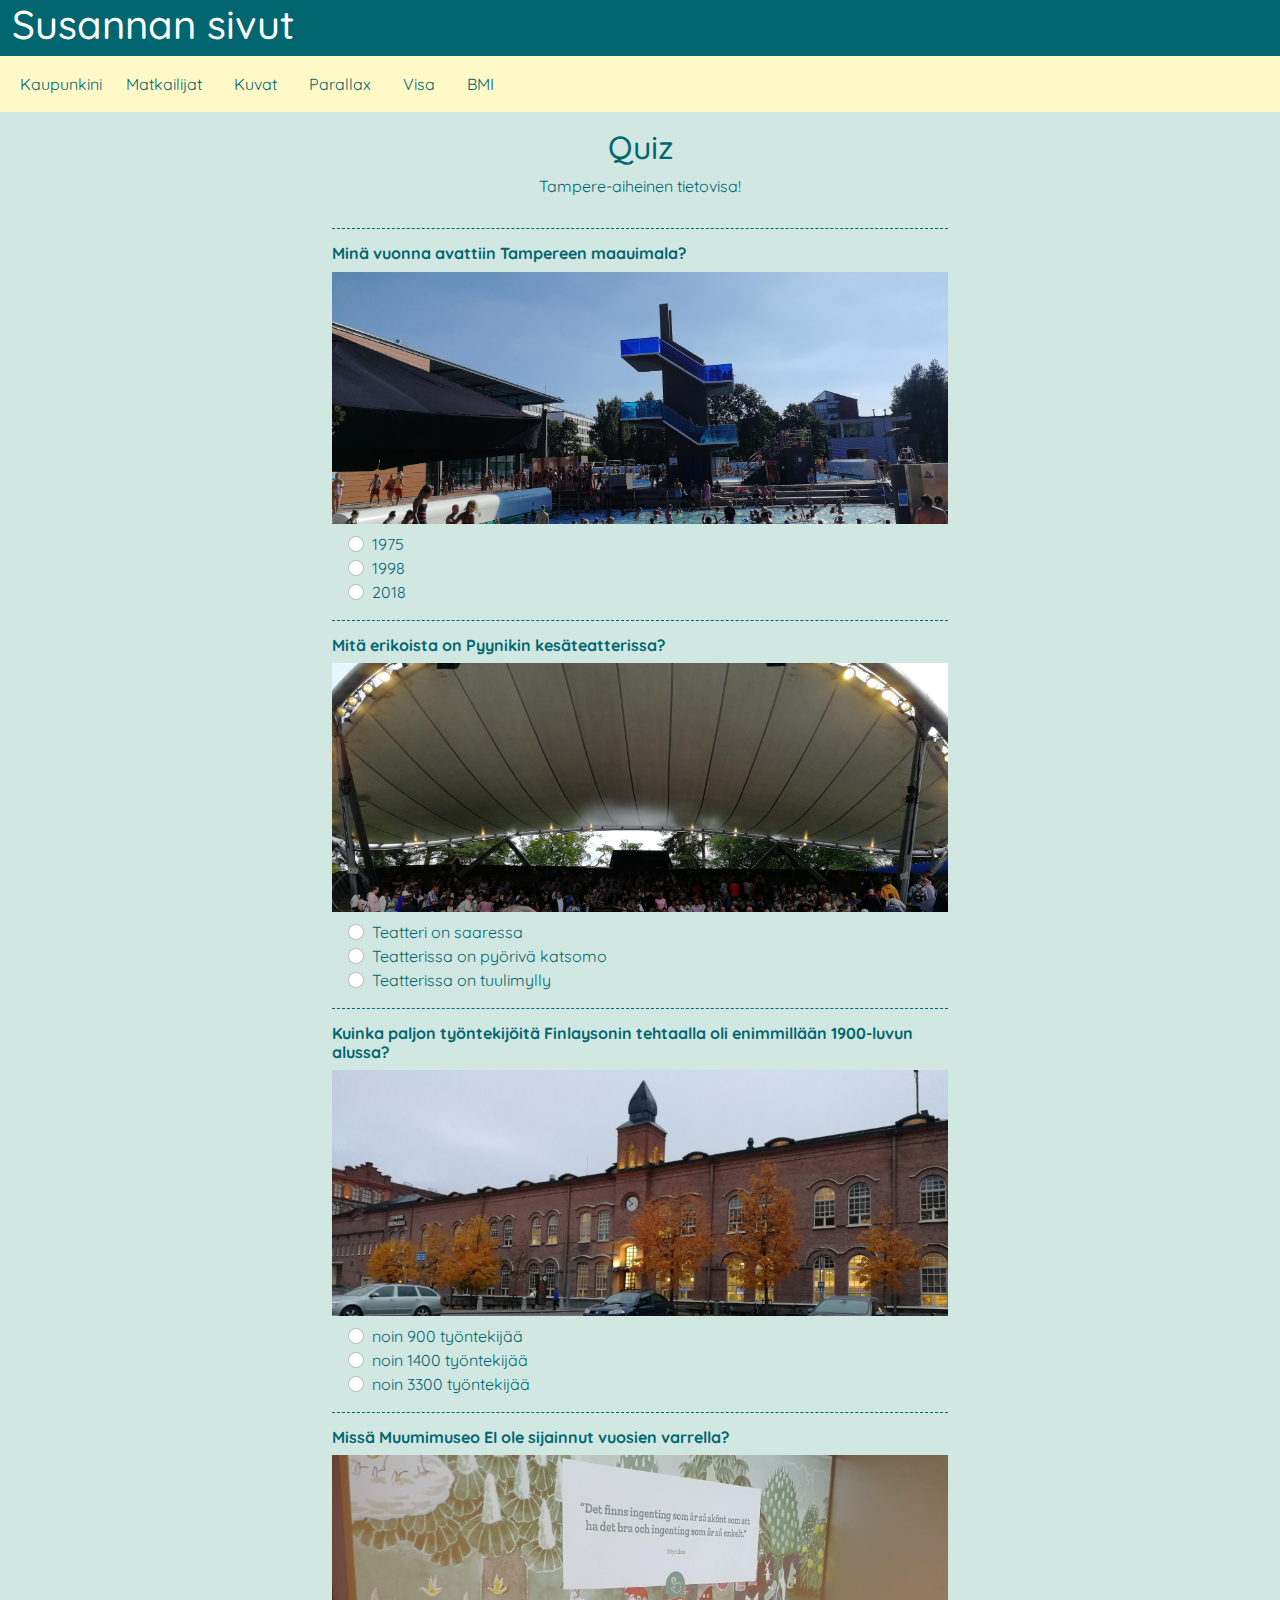
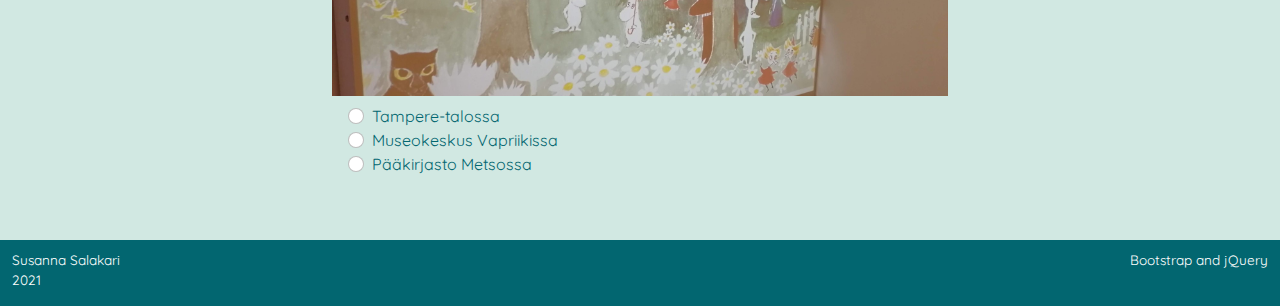
<file: QuizSS.html>
<!DOCTYPE html>
<html lang="fi">
<head>
    <meta charset="UTF-8">
    <meta http-equiv="X-UA-Compatible" content="IE=edge">
    <meta name="viewport" content="width=device-width, initial-scale=1.0">
    <meta content="Susanna Salakari" name="author">
    <title>Visa, Susannan sivut- SS</title>
    <link rel="stylesheet" href="css/bootstrap.css">
    <link rel="stylesheet" href="css/salakari.css">
</head>
<body>
    <main class="container-fluid">

        <header class="row">
            <div class="col-12">
                <h1>Susannan sivut</h1>
            </div>
            <!-- navbar: perusasettelu -->
            <nav class="navbar navbar-expand-md navbar-light bg-light">
                    <!-- hampurilaisvalikko -->
                    <button type="button" class="navbar-toggler"
                    data-bs-toggle="collapse" data-bs-target="#valikko"
                    aria-controls="valikko" aria-expanded="false"
                    aria-label="Toggle navigation">
                    <span class="navbar-toggler-icon"></span>
                    </button>
                    <!-- tästä alkaa varsinainen valikko -->
                    <div class="collapse navbar-collapse" id="valikko">
                        <ul class="navbar-nav">
                            <li class="nav-item">
                                <a class="nav-link" aria-current="page" 
                                href="index.html">Kaupunkini</a>
                            </li>
                            <li class="nav-item px-2">
                                <a class="nav-link" aria-current="page" 
                                href="touristsSS.html">Matkailijat</a>
                            </li>
                            <li class="nav-item px-2">
                                <a class="nav-link" aria-current="page" 
                                href="imagesSS.html">Kuvat</a>
                            </li>
                            <li class="nav-item px-2">
                                <a class="nav-link" aria-current="page" 
                                href="parallaxSS.html">Parallax</a>
                            </li>
                            <li class="nav-item px-2">
                                <a class="nav-link" aria-current="page" 
                                href="QuizSS.html">Visa</a>
                            </li>
                            <li class="nav-item px-2">
                                <a class="nav-link" aria-current="page" 
                                href="bmiSS.html">BMI</a>
                            </li>
                        </ul>
                    </div>
                </div>
            </nav>
        </header>

        <section class="row quiz">
            <div class="col-8 offset-2 col-md-6 offset-md-3 ">
                <div>
                    <h2 class="text-center mt-3">Quiz</h2>
                    <p class="text-center">Tampere-aiheinen tietovisa!</p>
                </div>

                <div class="form-check visa">
                    <h6>Minä vuonna avattiin Tampereen maauimala?</h6>
                    <img src="img/maauimala.jpg" alt="maauimala" class="img-fluid mb-2" />
                    <ul>
                        <li>
                            <input type="radio" id="uima1" name="q1" value="0" class="form-check-input answer">
                            <label class="form-check-label" for="uima1">1975</label> 
                        </li>
                        <li>
                            <input type="radio" id="uima2" name="q1" value="0"class="form-check-input answer">
                            <label class="form-check-label" for="uima2">1998</label> 
                        </li>
                        <li>
                            <input type="radio" id="uima3" name="q1" value="1"class="form-check-input answer">
                            <label class="form-check-label" for="uima3">2018</label> 
                        </li>
                    </ul>
                    <p class="not_visible" id="q1">Tampereen uintikeskus eli <i>Kalevan uimahalli</i> sijaitsee Kalevan kaupunginosassa ja 
                        on Tampereen suurin uimahalli. Hallin yhteydessä sijaitsee Tampereen ainoa maauimala, joka avattiin elokuussa 2018. 
                        Maauimalassa on lastenallas, 25 metriä pitkä hyppyallas, 50 metriä pitkä kuntoallas, suihkut, saunat 
                        ja kahvio. 
                    </p>
                </div>

                <div class="form-check visa">
                    <h6>Mitä erikoista on Pyynikin kesäteatterissa?</h6>
                    <img src="img/kesateatteri.jpg" alt="kesäteatteri" class="img-fluid mb-2" />
                    <ul>
                        <li>
                            <input type="radio" id="pyy1" name="q2" value="0" class="form-check-input answer">
                            <label class="form-check-label" for="pyy1">Teatteri on saaressa</label> 
                        </li>
                        <li>
                            <input type="radio" id="pyy2" name="q2" value="1"class="form-check-input answer">
                            <label class="form-check-label" for="pyy2">Teatterissa on pyörivä katsomo</label> 
                        </li>
                        <li>
                            <input type="radio" id="pyy3" name="q2" value="0"class="form-check-input answer">
                            <label class="form-check-label" for="pyy3">Teatterissa on tuulimylly</label> 
                        </li>
                    </ul>
                    <p class="not_visible" id="q2">Pyynikin kesäteatterin katsomo on valmistunut 1959, 
                        ja oli lajissaan ensimmäinen joka toimi sähköisellä koneistolla. Katsomoon mahtuu 836 
                        katsojaa.
                    </p>
                </div>

                <div class="form-check visa">
                    <h6>Kuinka paljon työntekijöitä Finlaysonin tehtaalla oli enimmillään  1900-luvun alussa?</h6>
                    <img src="img/finlayson.jpg" alt="finlayson" class="img-fluid mb-2" />
                    <ul>
                        <li>
                            <input type="radio" id="fin1" name="q3" value="0" class="form-check-input answer">
                            <label class="form-check-label" for="fin1">noin 900 työntekijää</label> 
                        </li>
                        <li>
                            <input type="radio" id="fin2" name="q3" value="0"class="form-check-input answer">
                            <label class="form-check-label" for="fin2">noin 1400 työntekijää</label> 
                        </li>
                        <li>
                            <input type="radio" id="fin3" name="q3" value="1"class="form-check-input answer">
                            <label class="form-check-label" for="fin3">noin 3300 työntekijää</label> 
                        </li>
                    </ul>
                    <p class="not_visible" id="q3">Tehtaan perusti skotlantilainen James Finlayson 1820. 
                        Puuvillatehtaasta tuli tuhansien ihmisten työpaikka - alueella oli oma poliisi, palokunta, sairaala, koulu ja vanhainkoti. 
                        1800-luvulla käytössä oli jopa omaa rahaa!
                    </p>
                </div>

                <div class="form-check visa">
                    <h6>Missä Muumimuseo EI ole sijainnut vuosien varrella?</h6>
                    <img src="img/muumimuseo.jpg" alt="muumimuseo" class="img-fluid mb-2" />

                    <ul>
                        <li>
                            <input type="radio" id="muu1" name="q4" value="0" class="form-check-input answer">
                            <label class="form-check-label" for="muu1">Tampere-talossa</label> 
                        </li>
                        <li>
                            <input type="radio" id="muu2" name="q4" value="1"class="form-check-input answer">
                            <label class="form-check-label" for="muu2">Museokeskus Vapriikissa</label> 
                        </li>
                        <li>
                            <input type="radio" id="muu3" name="q4" value="0"class="form-check-input answer">
                            <label class="form-check-label" for="muu3">Pääkirjasto Metsossa</label> 
                        </li>
                    </ul>
                    <p class="not_visible" id="q4">Tampere-talossa sijaitsee maailman ainoa Muumimuseo. 
                        25 vuoden ajan museo sijaitsi pääkirjasto Metson alakerrassa, jonka jälkeen se muutti 
                        väliaikaisesti Tampereen Taidemuseon tiloihin.<br><br><span id="scorespan">Tuloksesi: <span id="score"></span>/4 oikein!</span>
                    </p> 
                </div>
                
            </div>
        </section>

        <footer class="row mt-5">
            <div class="col-12 col-md-6">
                <p class="text-center text-md-start">Susanna Salakari<br>2021</p>
            </div>
            <div class="col-12 col-md-6">
                <p class="text-center text-md-end">Bootstrap and jQuery</p>
            </div>
        </footer>

    </main>

    <script src="https://cdn.jsdelivr.net/npm/@popperjs/core@2.6.0/dist/umd/popper.min.js" 
        integrity="sha384-KsvD1yqQ1/1+IA7gi3P0tyJcT3vR+NdBTt13hSJ2lnve8agRGXTTyNaBYmCR/Nwi" 
        crossorigin="anonymous"></script>
    <script src="https://cdn.jsdelivr.net/npm/bootstrap@5.0.0-beta2/dist/js/bootstrap.min.js" 
        integrity="sha384-nsg8ua9HAw1y0W1btsyWgBklPnCUAFLuTMS2G72MMONqmOymq585AcH49TLBQObG" 
        crossorigin="anonymous"></script>
    <script src="https://ajax.googleapis.com/ajax/libs/jquery/3.6.0/jquery.min.js"></script>
    <script src="js/salakari.js" type="text/javascript"></script>
</body>
</html>
</file>
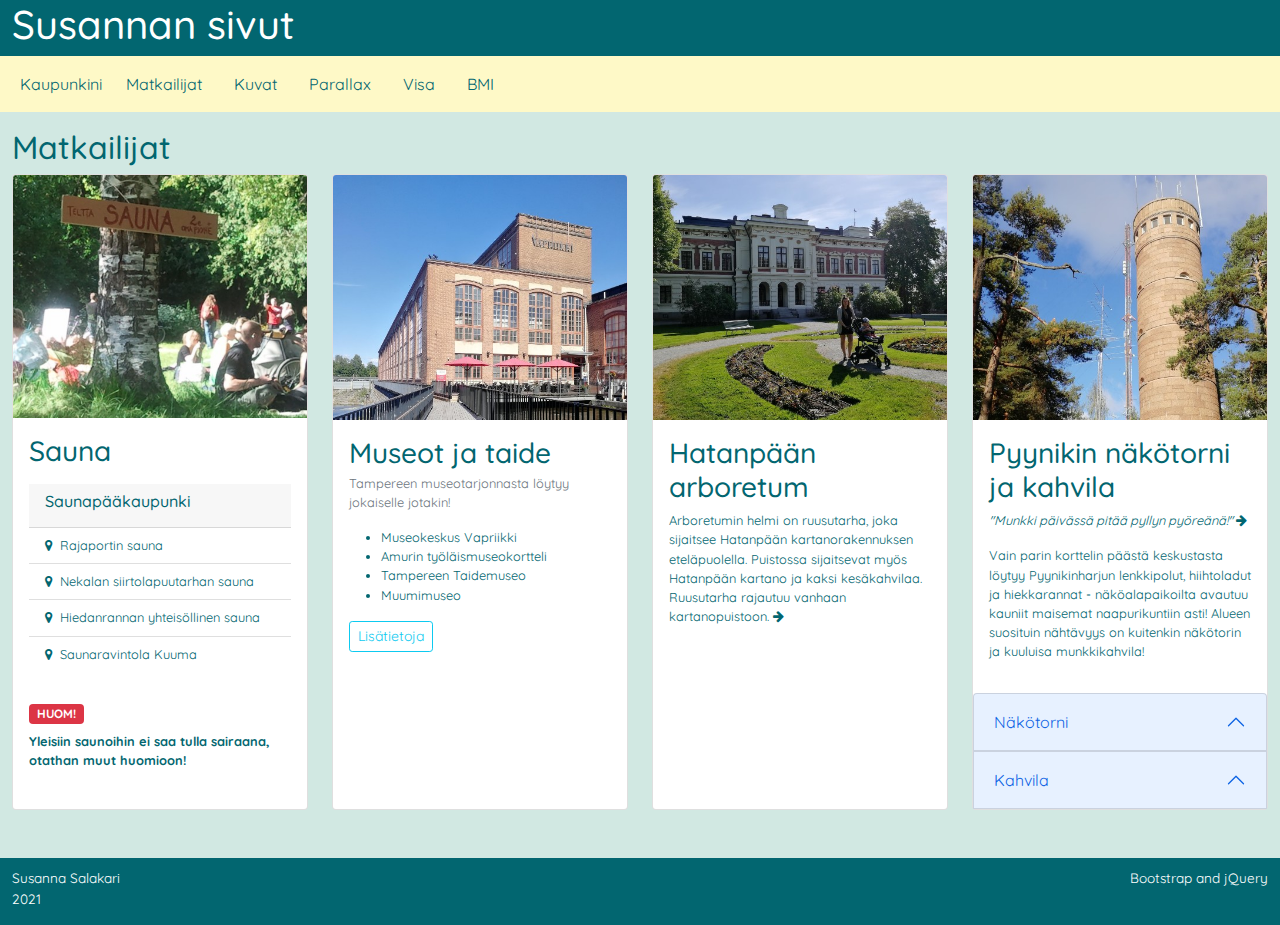
<file: touristsSS.html>
<!DOCTYPE html>
<html lang="fi">
<head>
    <meta charset="UTF-8">
    <meta http-equiv="X-UA-Compatible" content="IE=edge">
    <meta name="viewport" content="width=device-width, initial-scale=1.0">
    <meta content="Susanna Salakari" name="author">
    <title>Matkailijat, Susannan sivut – SS</title>
    <link rel="stylesheet" href="css/bootstrap.css">
    <link rel="stylesheet" href="https://stackpath.bootstrapcdn.com/font-awesome/4.7.0/css/font-awesome.min.css" integrity="sha384-wvfXpqpZZVQGK6TAh5PVlGOfQNHSoD2xbE+QkPxCAFlNEevoEH3Sl0sibVcOQVnN" crossorigin="anonymous">
    <link rel="stylesheet" href="css/salakari.css">
</head>
<body>
    <main class="container-fluid">

        <header class="row">
            <div class="col-12">
                <h1>Susannan sivut</h1>
            </div>
            <!-- navbar: perusasettelu -->
            <nav class="navbar navbar-expand-md navbar-light bg-light" id="navi">
                    <!-- hampurilaisvalikko -->
                    <button type="button" class="navbar-toggler"
                    data-bs-toggle="collapse" data-bs-target="#valikko"
                    aria-controls="valikko" aria-expanded="false"
                    aria-label="Toggle navigation">
                    <span class="navbar-toggler-icon"></span>
                    </button>
                    <!-- tästä alkaa varsinainen valikko -->
                    <div class="collapse navbar-collapse" id="valikko">
                        <ul class="navbar-nav">
                            <li class="nav-item">
                                <a class="nav-link" aria-current="page" 
                                href="index.html">Kaupunkini</a>
                            </li>
                            <li class="nav-item px-2">
                                <a class="nav-link" aria-current="page" 
                                href="touristsSS.html">Matkailijat</a>
                            </li>
                            <li class="nav-item px-2">
                                <a class="nav-link" aria-current="page" 
                                href="imagesSS.html">Kuvat</a>
                            </li>
                            <li class="nav-item px-2">
                                <a class="nav-link" aria-current="page" 
                                href="parallaxSS.html">Parallax</a>
                            </li>
                            <li class="nav-item px-2">
                                <a class="nav-link" aria-current="page" 
                                href="QuizSS.html">Visa</a>
                            </li>
                            <li class="nav-item px-2">
                                <a class="nav-link" aria-current="page" 
                                href="bmiSS.html">BMI</a>
                            </li>
                        </ul>
                    </div>
                </div>
            </nav>
        </header>


        <section class="row mt-3">
            <h2>Matkailijat</h2>
        </section> 

        <section class="row">

            <div class="col-sm-6 col-md-3">
                <!-- <a href="#" class="korttilinkki"> -->
                <div class="card">
                    <img src="img/saunakyltti.jpg" class="card-img-top" alt="saunakyltti">
                    <div class="card-body">
                        <h3 class="card-title">Sauna</h3>
                        <p class="card-text">
                            <div class="card-header">
                                <a href="https://visittampere.fi/saunapaakaupunki/"><h6>Saunapääkaupunki</h6></a>
                            </div>
                            <ul class="list-group list-group-flush">
                                <li class="list-group-item"><a href="https://visittampere.fi/kohteet/rajaportin-sauna/" target="_blank"><i class="fa fa-map-marker" aria-hidden="true"></i>&nbsp; Rajaportin sauna</a></li>
                                <li class="list-group-item"><a href="https://visittampere.fi/kohteet/nekalan-siirtolapuutarhan-sauna/" target="_blank"><i class="fa fa-map-marker" aria-hidden="true"></i>&nbsp; Nekalan siirtolapuutarhan sauna</a></li>
                                <li class="list-group-item"><a href="https://visittampere.fi/kohteet/hiedanrannan-yhteisollinen-sauna/" target="_blank"><i class="fa fa-map-marker" aria-hidden="true"></i>&nbsp; Hiedanrannan yhteisöllinen sauna</a></li>
                                <li class="list-group-item"><a href="https://visittampere.fi/kohteet/saunaravintola-kuuma/" target="_blank"><i class="fa fa-map-marker" aria-hidden="true"></i>&nbsp; Saunaravintola Kuuma</a></li>
                            </ul>
                        </p>

                        <h6><span class="badge bg-danger mt-3">HUOM!</span></h6>
                        <p><b>Yleisiin saunoihin ei saa tulla sairaana, otathan muut huomioon!</b></p>
                        
                    </div>
                </div>
                <!-- </a> -->
            </div>

            <div class="col-sm-6 col-md-3">
                <div class="card">
                    <img src="img/vapriikki.jpg" class="card-img-top" alt="vapriikki">
                    <div class="card-body">
                        <h3 class="card-title">Museot ja taide</h3>
                        <p class="card-subtitle mb-2 text-muted">Tampereen museotarjonnasta löytyy jokaiselle jotakin!</p>
                        <p class="card-text">
                            <ul>
                                <li><a href="https://visittampere.fi/kohteet/museokeskus-vapriikki/" target="_blank">Museokeskus Vapriikki</a></li>
                                <li><a href="https://visittampere.fi/kohteet/amurin-tyolaismuseokortteli/" target="_blank">Amurin työläismuseokortteli</a></li>
                                <li><a href="https://visittampere.fi/kohteet/tampereen-taidemuseo/" target="_blank">Tampereen Taidemuseo</a></li>
                                <li><a href="https://visittampere.fi/kohteet/muumimuseo/" target="_blank">Muumimuseo</a></li>
                            </ul>
                        </p>

                        <p>
                            <!-- <a class="btn btn-primary" data-bs-toggle="collapse" href="#collapseExample" role="button" aria-expanded="false" aria-controls="collapseExample">
                                Kotisivuille
                            </a> -->
                            <button class="btn btn-outline-info btn-sm" type="button" data-bs-toggle="collapse" data-bs-target="#collapseExample" aria-expanded="false" aria-controls="collapseExample">
                                Lisätietoja
                            </button>
                        </p>
                        <div class="collapse" id="collapseExample">
                            <div class="card card-body">
                                Kaupungissa riittää tutkittavaa - taidemuseoita ja kiinnostavia erikoismuseoita koko perheelle! 
                                <a href="https://museot.fi/tampereen-museot" target="_blank" class="text-start"><i>museot.fi</i></a>
                            </div>
                        </div>

                    </div>
                </div>
            </div>

            <div class="col-sm-6 col-md-3">
                <a href="https://visittampere.fi/kohteet/hatanpaan-arboretum/" class="korttilinkki" target="_blank">
                    <div class="card">
                        <img src="img/arboretum.jpg" class="card-img-top" alt="arboretum">
                        <div class="card-body">
                            <h3 class="card-title">Hatanpään arboretum</h3>
                            <p class="card-text">Arboretumin helmi on ruusutarha, joka sijaitsee Hatanpään kartanorakennuksen eteläpuolella. 
                                Puistossa sijaitsevat myös Hatanpään kartano ja kaksi kesäkahvilaa. Ruusutarha rajautuu vanhaan kartanopuistoon. <i class="fa fa-arrow-right" aria-hidden="true"></i> </p>
                        </div>
                    </div>
                </a>
            </div>
            <div class="col-sm-6 col-md-3">
                <div class="card">
                    <img src="img/pyynikki.jpg" class="card-img-top" alt="pyynikki">
                    <div class="card-body">
                        <h3 class="card-title">Pyynikin näkötorni ja kahvila</h3>
                        <p class="card-text"><a href="https://www.munkkikahvila.net/" target="_blank"><i>"Munkki päivässä pitää pyllyn pyöreänä!" <i class="fa fa-arrow-right" aria-hidden="true"></i></i></a></p>
                        <p>Vain parin korttelin päästä keskustasta löytyy Pyynikinharjun lenkkipolut, hiihtoladut ja hiekkarannat - näköalapaikoilta avautuu kauniit maisemat naapurikuntiin asti! 
                            Alueen suosituin nähtävyys on kuitenkin näkötorin ja kuuluisa munkkikahvila!</p>
                    </div>

                    <div>
                        <div class="accordion-item">
                            <div class="accordion-header" id="headOne">
                                <button type="button" class="accordion-button" data-bs-toggle="collapse"
                                data-bs-target="#One" aria-expanded="true" aria-controls="One">Näkötorni
                                </button>
                            </div>

                            <div id="One" class="accordion-collapse collapse" data-bs-parent="#top" 
                                aria-labelledby="headOne">
                                <div class="accordion-body">
                                    <p><strong>Upeat maisemat!</strong> <br><br> Herkullisista munkeistaan tunnettu persoonallinen kahvila sijaitsee näkötornin juurella. Näkötornista aukeavat upeat näköalat 
                                        Tampereen keskustaan sekä Pyhäjärven ja Näsijärven maisemiin.</p> 
                                    <address class="text-end"><i>Lähde: <a href="https://visittampere.fi/kohteet/pyynikin-nakotorni-ja-kahvila/" target="_blank">Visit Tampere</a></i></address>
                                </div>
                            </div>                  
                        </div>

                        <div class="accordion-item">
                            <div class="accordion-header" id="headTwo">
                                <button type="button" class="accordion-button" data-bs-toggle="collapse"
                                    data-bs-target="#Two" aria-expanded="false" aria-controls="Two">Kahvila
                                </button>
                            </div>

                            <div id="Two" class="accordion-collapse collapse" data-bs-parent="#top"
                                aria-labelledby="headTwo">
                                <div class="accordion-body">
                                    <p> <strong>Avoinna joka päivä!</strong> <br><br> Avoinna päivittäin klo 9-20 <br> (jouluaattona klo 9-16) <br><br> Osoite: Pyynikin näkötorni <br> Näkötornintie 20, Tampere <br><br> Puhelin: 03 212 3247</p>
                                </div>
                            </div>
                        </div>
                    </div>
                </div>
            </div>
        </section>
            
    

        <footer class="row mt-5">
            <div class="col-12 col-md-6">
                <p class="text-center text-md-start">Susanna Salakari<br>2021</p>
            </div>
            <div class="col-12 col-md-6">
                <p class="text-center text-md-end">Bootstrap and jQuery</p>
            </div>
        </footer>

    </main>

    <script src="https://cdn.jsdelivr.net/npm/@popperjs/core@2.6.0/dist/umd/popper.min.js" 
        integrity="sha384-KsvD1yqQ1/1+IA7gi3P0tyJcT3vR+NdBTt13hSJ2lnve8agRGXTTyNaBYmCR/Nwi" 
        crossorigin="anonymous"></script>
    <script src="https://cdn.jsdelivr.net/npm/bootstrap@5.0.0-beta2/dist/js/bootstrap.min.js" 
        integrity="sha384-nsg8ua9HAw1y0W1btsyWgBklPnCUAFLuTMS2G72MMONqmOymq585AcH49TLBQObG" 
        crossorigin="anonymous"></script>
    <script src="js/salakari.js"></script>
</body>
</html>
</file>
<file: css/salakari.css>
@import url('https://fonts.googleapis.com/css2?family=Quicksand:wght@300;400;500;600;700&display=swap');

main {
    font-family: 'Quicksand', sans-serif;
    background-color: #D1E8E2;
    color: #026670;
}

p {
    color: #026670;
}

header {
    background-color: #026670;
    color: white;
}

footer {
    background-color: #026670;
    color: white;
    padding-top: 10px;
}

footer p {
    color: white;
    font-size: 85%;
}

.navbar {
    background-color: #FEF9C7 !important;
}

#valikko {
    background-color: #FEF9C7;
}

#valikko a {
    color: #026670;
}

#valikko a:hover {
    background-color: #FCE181;
    color: white;
}

.index a {
    color: #F4976C;
}

.index a:hover {
    color: white;
}

.card {
    font-size: 80%;
    height: 100%;
}

.korttilinkki {
    text-decoration: none;
    color: #026670;
}

a {
    text-decoration: none;
    color: #026670;
}

a:hover {
    color: #F4976C;
}

.korttilinkki:hover {
    color: #F4976C;
}

.quiz li{
 list-style-type: none;   
 padding-left: 40px;
}

.quiz p{
    margin-bottom: 30px;
}

.quiz ul {
    padding-left: 0;
}

.quiz h6 {
    font-weight: bold;
    margin-top: 15px;
}

.form-check p {
    font-style: italic;
}

.visa {
    border-top: 1px dashed #026670;
    padding-left: 0;
}

.selected1 {
    background-color: green;
    color: white;
}

.wrong {
    background-color: red;
    color: white;
}

.right {
    font-style: italic;
    color: white;
    background-color: green;
}

.not_visible {
    display: none;
}

#scorespan {
    font-style: normal;
    font-weight: bold;
}

.selected {
    background-color: deepskyblue;
}

[data-bs-toggle="popover"] {
    cursor: pointer;
}

a[data-bs-toggle="popover"]:focus {
    outline: none;
}

#bmismall {
    font-size: 50%;
    font-weight: bold;
}

.fa-question-circle {
    color: blue;
}

.gallery {
    max-width: 960px;
    margin-left: auto;
    margin-right: auto;
}

img {
    max-width: 100%;
}
</file>
<file: css/parallax_salakari.css>
/*
https://www.w3schools.com/howto/howto_css_parallax.asp
*/

body, html, main, section {
    height: 100%; /* this is a must for parallax. */
    font-size: 100%;
    background-color: white;
    padding-right: 0 !important;
    /* margin-right: 0 !important; */
  }
  
.parallax {
  position: relative;
  opacity: 0.8;
  
  /* Create the parallax scrolling effect */
  background-attachment: fixed;
  background-position: center;
  background-repeat: no-repeat;
  background-size: cover;
}

.text p {
  font-size: 90%;
  text-align: justify;
  padding-left: 10%;
  padding-right: 10%;
}
  
#bg1 {
    background-image: url("../img/vaaka_lehmat.jpg");
    height: 90% !important;
}
  
#bg2 {
  background-image: url("../img/vaaka_halli.jpg");
  height: 70% !important; 
}

#bg3 {
  background-image: url("../img/vaaka_finlayson.jpg");
  height: 70% !important;
}

#bg4 {
  background-image: url("../img/vaaka_nekala.jpg");
  height: 70% !important;
}

#bg5 {
  background-image: url("../img/vaaka_taide.jpg");
  height: 70% !important;
}

#bg6 {
  background-image: url("../img/vaaka_vilunen.jpg");
  height: 90% !important;
}

.caption {
  position: absolute;
  left: 0%;
  top: 50%;
  width: 100%;
  text-align: center;  
}

.caption span.border {
  background-color: #026670;
  color: #fff;
  padding: 18px;
  font-size: 1.5em;
  letter-spacing: 10px;
  line-height: 2em;
}

.caption2 {
  position: absolute;
  left: 0%;
  top: 50%;
  width: 100%;
  text-align: center;  
}

.caption2 span.border {
  background-color: white;
  color: #026670;
  border: none !important;
  padding: 12px;
  font-size: 2em;
  letter-spacing: 10px;
}

.text {
    padding: 30px 100px 30px 100px;
    position: relative;
}

.text h3 {
    text-align: center;
}

.bgblue {
  background-color: #026670;
}

.bgblue p{
  background-color: #026670;
  color: #fff;
}

.bgblue h3 {
  background-color: #026670;
  color: #fff;
}

a {
  color: #F4976C;
}
a:hover {
  color: #FCE181;
}

.bgblue a {
  color: #FCE181;
}
.bgblue a:hover {
  color: #F4976C;
}

.pfooter {
  background-color: white !important;
}

.pfooter p {
  color: #026670;
  font-size: 100%;
}

.text {
  padding: 30px 10px 30px 10px !important;
  position: relative;
}

  
  /* Turn off parallax scrolling for all tablets and phones. 
  Increase/decrease the pixels if needed. Test what is the proper value 
  for your larger screens and smaller screens. */
  @media screen and (max-width: 640px) {
      .parallax {
          background-attachment: scroll;
      }
      
      .text {
          padding: 30px 10px 30px 10px;
          position: relative;
      }     
  }
</file>
